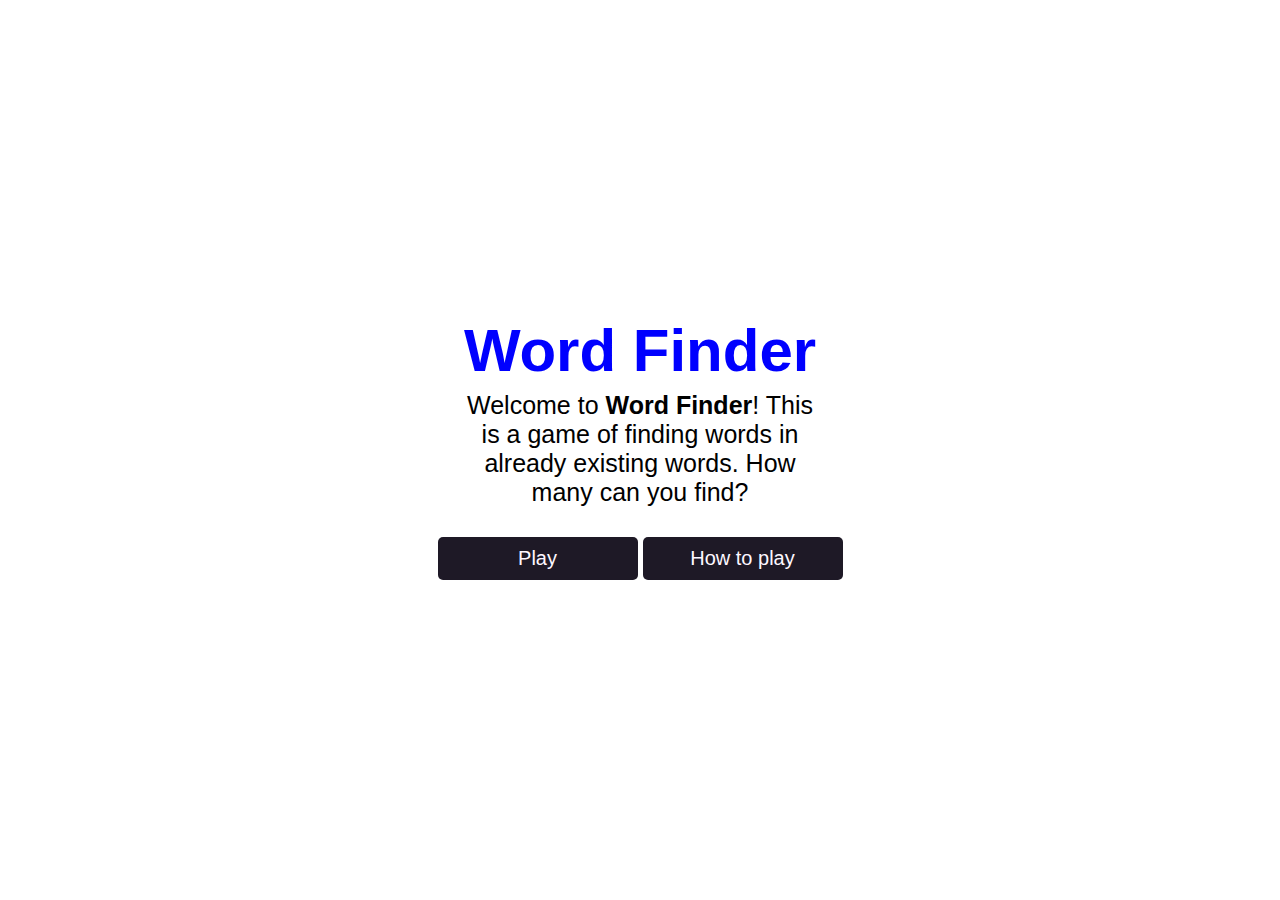
<file: index.html>
<!DOCTYPE html>
<html lang="en">
	<head>
		<meta charset="UTF-8" />
		<meta name="viewport" content="width=device-width, initial-scale=1.0" />
    <meta property="og:image" content="./images/wordFinderPreview.png">
    <meta property="description" content="Find as many words as you can, in the word that's given to you, before time runs out.">
    <meta property="twitter:card" content="Find as many words as you can, in the word that's given to you, before time runs out.">
		<link rel="shortcut icon" href="#" />
		<link rel="stylesheet" href="./scss/styles.css" />

		<title>Word Finder</title>
	</head>
	<body class="home-page">
		<header>
			<h1>Word Finder</h1>
			<p class="game-description">
				Welcome to <strong>Word Finder</strong>! This is a game of finding words
				in already existing words. How many can you find?
			</p>
		</header>
		<section class="home-page-options">
			<a class="btns-and-links" href="./pages/game.html">Play</a>
			<a class="btns-and-links" href="./pages/howToPlay.html">How to play</a>
		</section>

		<!-- <script src="./scripts/script.js" type="module"></script> -->
	</body>
</html>
</file>
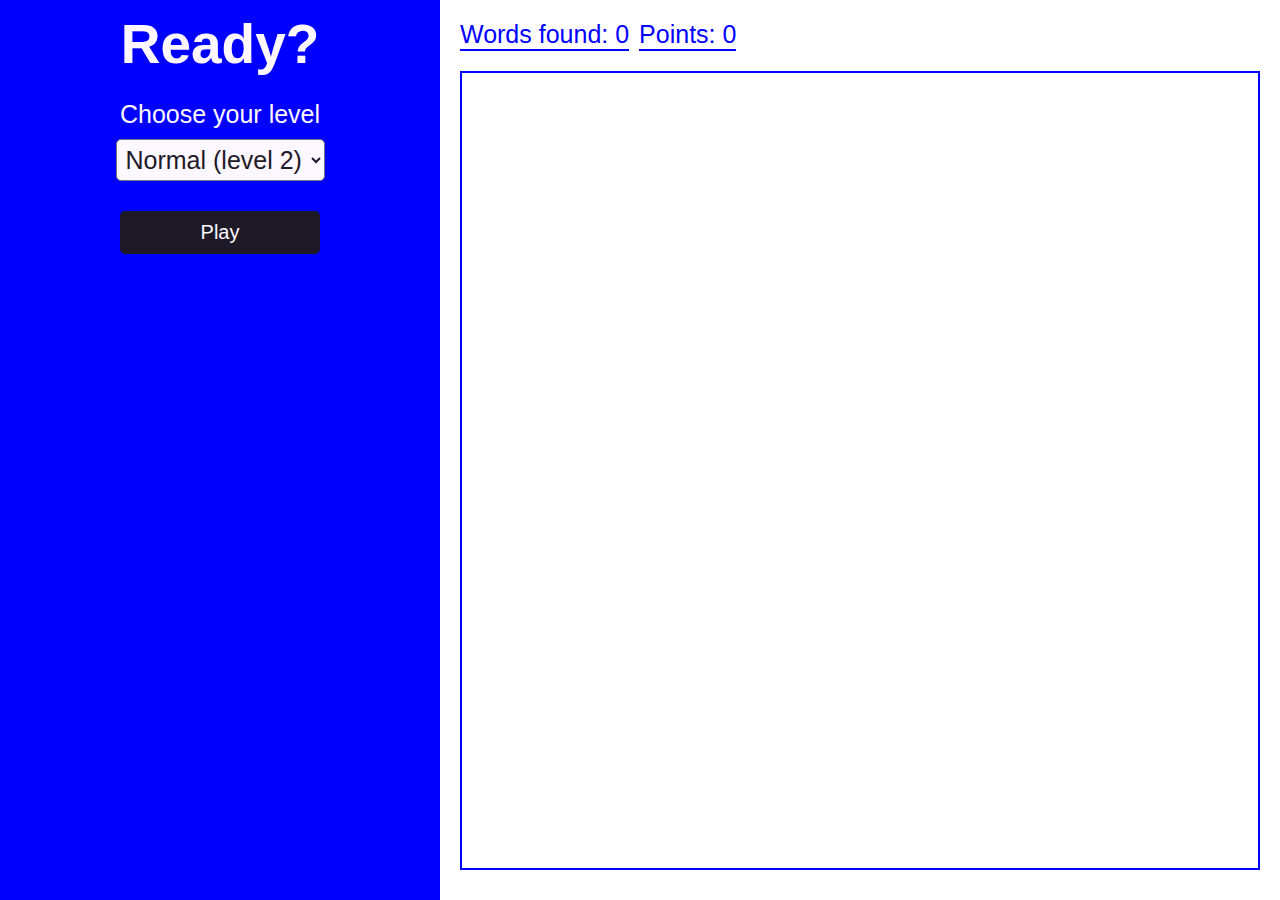
<file: pages/game.html>
<!DOCTYPE html>
<html lang="en">
	<head>
		<meta charset="UTF-8" />
		<meta name="viewport" content="width=device-width, initial-scale=1.0" />
		<link rel="stylesheet" href="../scss/styles.css" />

		<title>Document</title>
	</head>
	<body>
		<section class="game-wrapper">
			<article class="game-info-wrapper">

        <h2 class="game-message">Ready?</h2>

        <article class="game-controls-wrapper">
					<article class="game-word-display-wrapper">
            <p>Your word is...</p>
					  <h3 class="game-word"></h3>
          </article>
					<article class="wordbtn-timer-wraper">
            <button class="get-new-word-btn btns-and-links">Get new word</button>
          
            <article class="timer-wrapper">
                <p class="timer-lbl">Timer:</p>
                <p class="game-timer"></p>
            </article>
          </article>

					<article class="input-area">
						<form class="word-entry-form" action="">
							<label class="word-entry-lbl" for="word-entry"
								>Enter a word</label
							>
							<div class="input-group">
								<input
									class="word-entry-input"
									id="word-entry"
									type="text"
									autocomplete="off"
                  minlength="3"
                  placeholder="Enter a word"
									required />
								<dev class="form-btn-wrapper">
                  <button class="submit-word-btn btns-and-links">Submit</button>
                  <button class="erase-letter-btn btns-and-links">&larr;</button>
                </dev>
							</div>
						</form>
						<div class="error-area">
							<p class="error-msg-lbl"></p>
						</div>
					</article>
				</article>
				<section class="start-game-wrapper"> <!-- was play-btn-wrapper -->
          <article class="level-select-wrapper">
            <p>Choose your level</p>
            <select name="level-select" class="level-select" id="level-select">
              <option value="easy">Easy (level 1)</option>
              <option value="normal" selected="selected">Normal (level 2)</option>
            </select>
          </article>

					<button class="start-game-btn btns-and-links">Play</button>
				</section>
				
			</article>

			<article class="found-words-wrapper">
				<div class="score-wrapper">
          <p class="game-progress">
            Words found: <span class="total-words-found">0</span>
          </p>
          <p class="game-progress">
            Points: <span class="total-points">0</span>
          </p>
        </div>
				<article class="guessed-words-section"></article>
			</article>
		</section>
		<script src="../scripts/script.js" type="module"></script>
	</body>
</html>
</file>
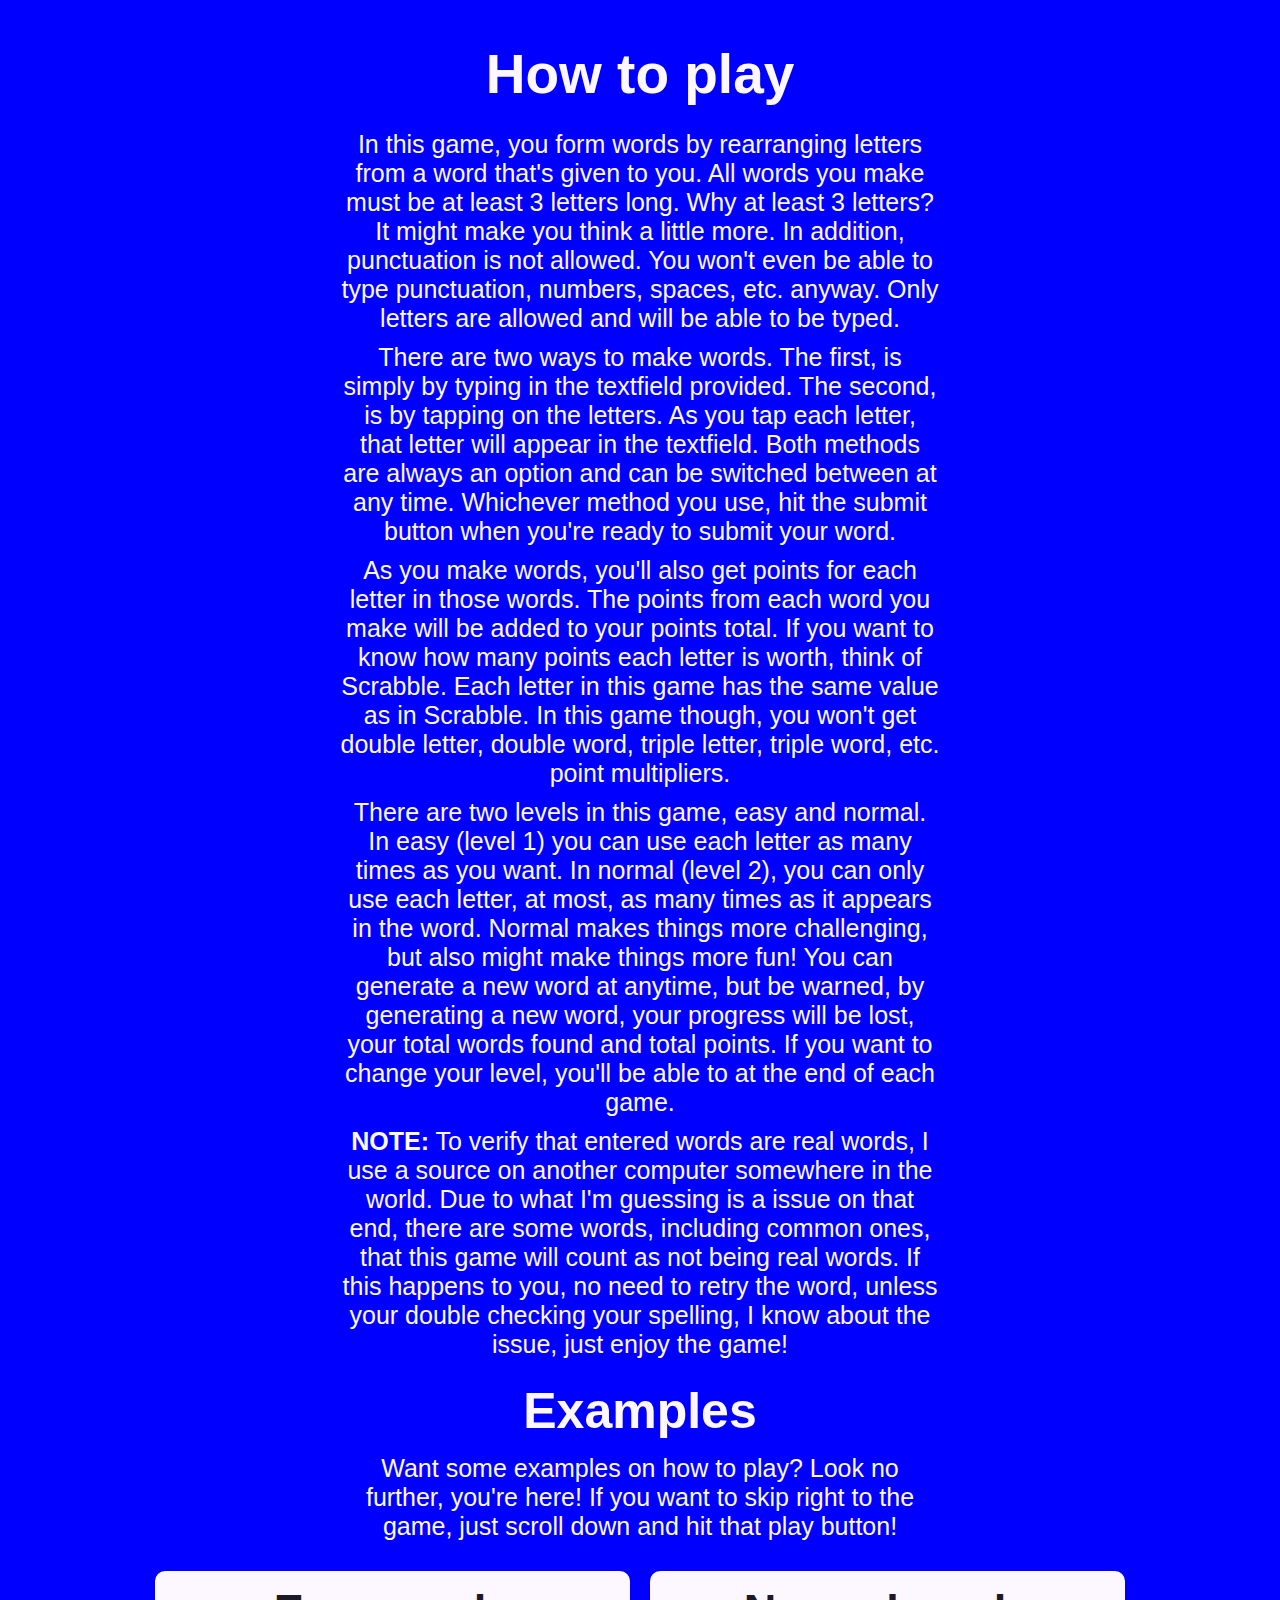
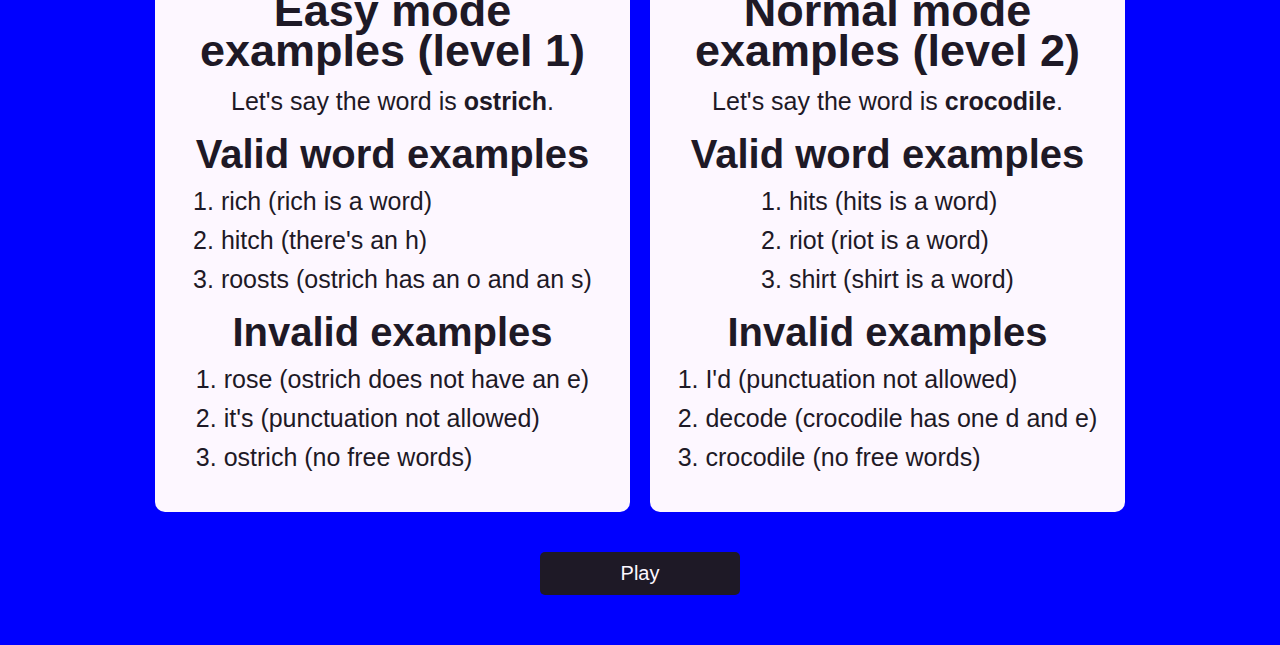
<file: pages/howToPlay.html>
<!DOCTYPE html>
<html lang="en">
	<head>
		<meta charset="UTF-8" />
		<meta name="viewport" content="width=device-width, initial-scale=1.0" />
		<link rel="stylesheet" href="../scss/styles.css" />

		<title>Document</title>

	</head>
	<body class="how-top-play-page">
		<section class="how-to-play-wrapper">
			<h2>How to play</h2>
			<article class="introduction-container">
				<p>
					In this game, you form words by rearranging letters from a word that's
					given to you. All words you make must be at least 3 letters long. Why at least 3 letters? It might make you think a little more. In addition, punctuation is not allowed. You won't even be able to type punctuation, numbers, spaces, etc. anyway. Only letters are allowed and will be able to be typed.
				</p>

        <p>
          There are two ways to make words. The first, is simply by typing in the textfield provided. The second, is by tapping on the letters. As you tap each letter, that letter will appear in the textfield. Both methods are always an option and can be switched between at any time. Whichever method you use, hit the submit button when you're ready to submit your word.
        </p>

        <p>As you make words, you'll also get points for each letter in those words. The points from each word you make will be added to your points total. If you want to know how many points each letter is worth, think of Scrabble. Each letter in this game has the same value as in Scrabble. In this game though, you won't get double letter, double word, triple letter, triple word, etc. point multipliers.
        </p>

				<p>
					There are two levels in this game, easy and normal. In easy (level 1) you can
					use each letter as many times as you want. In normal (level 2), you can only use
					each letter, at most, as many times as it appears in the word. Normal
					makes things more challenging, but also might make things more fun! You can generate a new word at anytime, but be warned, by generating a new word, your progress will be lost, your total words found and total points. If you want to change your level, you'll be able to at the end of each game.
				</p>

        <p>
          <b>NOTE:</b> To verify that entered words are real words, I use a source on another computer somewhere in the world. Due to what I'm guessing is a issue on that end, there are some words, including common ones, that this game will count as not being real words. If this happens to you, no need to retry the word, unless your double checking your spelling, I know about the issue, just enjoy the game!
        </p>
			</article>

			<section class="examples">
				<h3>Examples</h3>
				<p class="example-explanation">
					Want some examples on how to play? Look no further, you're here! If
					you want to skip right to the game, just scroll down and hit that play button!
				</p>

				<article class="example-wrapper">
          <section class="example-1 example">
            <h4>Easy mode examples (level 1)</h4>
            <p class="example-word">
              Let's say the word is
              <span class="example-given-word">ostrich</span>.
            </p>

            <h5>Valid word examples</h5>
            <ul class="exampe-valid example-list">
              <li class="d-inline-block pe-4 fs-4 example-answer-word">
                rich (rich is a word)
              </li>
              <li class="example-answer-word">
                hitch (there's an h)
              </li>
              <li class="example-answer-word">
                roosts (ostrich has an o and an s)
              </li>
            </ul>

            <h5>Invalid examples</h5>
            <ul class="example-invalid example-list">
              <li class="example-answer-word">
                rose (ostrich does not have an e)
              </li>
              <li class="example-answer-word">it's (punctuation not allowed)</li>
              <li class=""example-answer-word>
                ostrich (no free words)
              </li>
            </ul>
          </section>
          <section class="example-2 example">
            <h4>Normal mode examples (level 2)</h4>
            <p class="example-word">
              Let's say the word is
              <span class="example-given-word">crocodile</span>.
            </p>

            <h5>Valid word examples</h5>
            <ul class="exampe-valid example-list">
              <li class="example-answer-word">hits (hits is a word)</li>
              <li class="example-answer-word">riot (riot is a word)</li>
              <li class="example-answer-word">shirt (shirt is a word)</li>
            </ul>

            <h5>Invalid examples</h5>
            <ul class="example-invalid example-list">
              <li class="example-answer-word">I'd (punctuation not allowed)</li>
              <li class="example-answer-word">
                decode (crocodile has one d and e)
              </li>
              <li class="example-answer-word">
                crocodile (no free words)
              </li>
            </ul>
          </section>
        </article>
			</section>

      <a class="play-link btns-and-links" href="./game.html">Play</a>
		</section>

		
	</body>
</html>
</file>
<file: scss/styles.css>
* {
  padding: 0;
  margin: 0;
  box-sizing: border-box;
  font-family: Arial, Helvetica, sans-serif;
}

html {
  font-size: 62.5%;
}

p,
li,
label,
input,
select {
  font-size: 2rem;
}

body {
  overflow: hidden;
}

h1,
h2,
h3,
h4,
h5 {
  line-height: 0.9;
}

h1 {
  color: #0000ff;
  font-size: 6rem;
  margin-bottom: 1rem;
  line-height: 1;
}

h2 {
  font-size: 5.5rem;
  text-align: center;
  margin-bottom: 3rem;
}

h3 {
  font-size: 5rem;
}

h4 {
  font-size: 4.5rem;
}

h5 {
  font-size: 4rem;
}

button:focus {
  border: 0.2rem solid #fdf7ff;
}

.home-page {
  display: flex;
  flex-direction: column;
  justify-content: center;
  align-items: center;
  height: 100vh;
}

header {
  text-align: center;
  margin-bottom: 3rem;
  width: 90%;
}
header p {
  margin: 0 auto;
  max-width: 370px;
}

.home-page-options {
  display: flex;
  align-items: center;
  flex-direction: column;
  gap: 0.5rem;
}

a {
  text-decoration: none;
}

button {
  border: none;
}
button:hover {
  cursor: pointer;
}

.btns-and-links {
  text-align: center;
  background-color: #1e1926;
  color: #fdf7ff;
  border-radius: 0.5rem;
  font-size: 2rem;
  padding: 1rem 0;
  width: 20rem;
}
.btns-and-links:active {
  background-color: #fdf7ff;
  color: #1e1926;
}

.how-to-play-wrapper {
  display: flex;
  flex-direction: column;
  align-items: center;
  text-align: center;
  background-color: #0000ff;
  color: #fdf7ff;
  padding: 5rem 1rem;
}

.introduction-container {
  margin-bottom: 3rem;
}
.introduction-container p {
  text-align: center;
  max-width: 600px;
  margin-bottom: 1rem;
}
.introduction-container :last-child {
  margin-bottom: 0;
}

.examples {
  display: flex;
  flex-direction: column;
  align-items: center;
  text-align: center;
  margin-bottom: 4rem;
}
.examples h3 {
  text-align: center;
  margin-bottom: 2rem;
}
.examples .example-explanation {
  margin-bottom: 3rem;
}

.example-explanation {
  max-width: 600px;
}

.example-wrapper {
  display: flex;
  justify-content: center;
  flex-wrap: wrap;
  gap: 2rem;
}

.example {
  text-align: center;
  background-color: #fdf7ff;
  color: #1e1926;
  padding: 2rem 1rem;
  border-radius: 1rem;
  max-width: 47.5rem;
}
.example h4,
.example h5 {
  margin-bottom: 1.5rem;
}

.example-given-word {
  font-weight: 700;
}

.example-word,
.example-list {
  margin-bottom: 2rem;
  list-style: none;
}

.example-list {
  display: inline-block;
  text-align: left;
  list-style: decimal;
  list-style-position: inside;
}
.example-list li {
  margin-bottom: 1rem;
}
.example-list :last-child {
  margin-bottom: 0;
}

.play-link {
  display: inline-block;
}

.game-info-wrapper {
  display: flex;
  flex-direction: column;
  align-items: center;
  justify-content: center;
}
.game-info-wrapper form {
  width: 100%;
}
.game-info-wrapper article {
  text-align: center;
}

.play-btn-wrapper {
  display: flex;
  flex-direction: column;
  align-items: center;
  margin-bottom: 2rem;
}

.game-controls-wrapper p {
  margin-bottom: 1.5rem;
  font-size: clamp(2rem, 3vw + 1rem, 3rem);
}
.game-controls-wrapper .game-word {
  margin-bottom: 1.5rem;
  font-size: clamp(3rem, 7vw + 1rem, 5rem);
}
.game-controls-wrapper .letter-wrapper {
  padding: 1.65px;
}

.start-game-wrapper {
  display: flex;
  flex-direction: column;
  gap: 3rem;
  align-items: center;
  margin-bottom: 2rem;
}
.start-game-wrapper h2 {
  margin-bottom: 0;
}
.start-game-wrapper .level-select-wrapper {
  display: flex;
  flex-direction: column;
  gap: 1rem;
}
.start-game-wrapper .level-select-wrapper select {
  font-size: 2.5rem;
  padding: 0.5rem;
  background-color: #fdf7ff;
  color: #1e1926;
  border-radius: 0.5rem;
}

.game-controls-wrapper {
  display: flex;
  flex-direction: column;
}
.game-controls-wrapper p {
  margin-bottom: 1.5rem;
  font-size: clamp(2rem, 3vw + 1rem, 2.5rem);
}
.game-controls-wrapper .game-word {
  margin-bottom: 1.5rem;
  font-size: clamp(3rem, 7vw + 1rem, 4rem);
}

.get-new-word-btn {
  padding: 2rem 1rem;
  width: -moz-fit-content;
  width: fit-content;
}

.input-area {
  max-width: 95vw;
}

form {
  display: flex;
  flex-direction: column;
}
form label {
  text-align: left;
}
form input {
  border: none;
  width: 100%;
  padding: 0.5rem 1rem;
  text-align: center;
  border-radius: 0.5rem 0.5rem 0 0;
  font-weight: 700;
  text-transform: uppercase;
}
form .form-btn-wrapper {
  display: flex;
  gap: 0.25rem;
}
form button.btns-and-links {
  border-radius: 0 0 0.5rem 0.5rem;
}
form .submit-word-btn {
  flex: 2;
}
form .erase-letter-btn {
  flex: 1;
}

p.error-msg-lbl {
  font-size: 2.5rem;
  max-width: 50rem;
}

.wordbtn-timer-wraper {
  display: flex;
  justify-content: center;
  align-items: center;
  gap: 1.5rem;
  margin-bottom: 1rem;
}

.game-mode-group {
  display: flex;
  gap: 1rem;
}
.game-mode-group .level-options {
  display: flex;
  gap: 1rem;
}
.game-mode-group button {
  width: -moz-fit-content;
  width: fit-content;
  height: -moz-fit-content;
  height: fit-content;
  padding: 1rem;
  font-size: 1.8rem;
}

.timer-wrapper {
  display: flex;
  flex-direction: column;
  justify-content: center;
  align-items: center;
  padding: 0;
  margin: 0;
}
.timer-wrapper .timer-lbl {
  font-size: 2rem;
}
.timer-wrapper p {
  display: inline-block;
  margin-bottom: 0;
}

p.game-timer {
  width: -moz-fit-content;
  width: fit-content;
  height: -moz-fit-content;
  height: fit-content;
  font-size: 2.25rem;
  margin-bottom: 0;
  background-color: #1e1926;
  padding: 1rem;
}

.game-info-wrapper {
  display: flex;
  flex: content;
  background-color: #0000ff;
  color: #fdf7ff;
  padding: 2rem;
}

.found-words-wrapper {
  color: #0000ff;
  padding: 2rem;
}
.found-words-wrapper p {
  font-size: 2.5rem;
  text-align: center;
}

.score-wrapper {
  display: flex;
  gap: 10px;
}

.game-progress {
  border-bottom: 2px solid;
  margin-bottom: 2rem;
}

.guessed-words-section {
  margin-bottom: 1rem;
}

.active {
  color: #fdf7ff;
  border: 2px solid #fdf7ff;
}

.d-none {
  display: none;
}

.time-almost-out {
  color: #f00;
  animation: scale 1s linear infinite;
  transform-origin: center;
}

@keyframes scale {
  0%, 100% {
    transform: scale(1);
  }
  50% {
    transform: scale(1.5);
  }
}
@media (max-width: 400px) {
  .game-mode-group,
  .timer-wrapper {
    flex-direction: column;
    align-items: center;
  }
  .game-mode-group p {
    margin-bottom: 0;
  }
}
@media (min-width: 1000px) {
  p,
  li,
  label,
  input {
    font-size: 2.5rem;
  }
  .home-page-options {
    flex-direction: row;
  }
  .game-wrapper {
    display: flex;
  }
  .game-info-wrapper,
  .found-words-wrapper {
    height: 100vh;
  }
  .game-info-wrapper {
    justify-content: flex-start;
    flex: 1;
  }
  .input-group {
    display: flex;
  }
  .input-group input {
    width: 75%;
    border-radius: 0.5rem 0rem 0rem 0.5rem;
  }
  .input-group .btns-and-links {
    border-radius: 0rem 0.5rem 0.5rem 0rem;
    font-size: 2rem;
    padding: 1rem;
    width: -moz-fit-content;
    width: fit-content;
  }
  .found-words-wrapper {
    display: flex;
    flex-direction: column;
    flex: 2;
  }
  .found-words-wrapper .game-progress {
    position: sticky;
    top: 0;
    z-index: 2;
  }
  .found-words-wrapper p {
    text-align: left;
  }
  .guessed-words-section {
    flex: 1;
    overflow-y: scroll;
    height: 25%;
    border: 0.2rem solid #0000ff;
    padding: 1rem;
  }
  .guessed-words-section p {
    font-size: 2rem;
  }
  .guessed-words-section .good-word {
    display: inline-block;
    margin-right: 1.5rem;
  }
  .guessed-words-section .good-word:after {
    content: ",";
  }
}/*# sourceMappingURL=styles.css.map */
</file>
